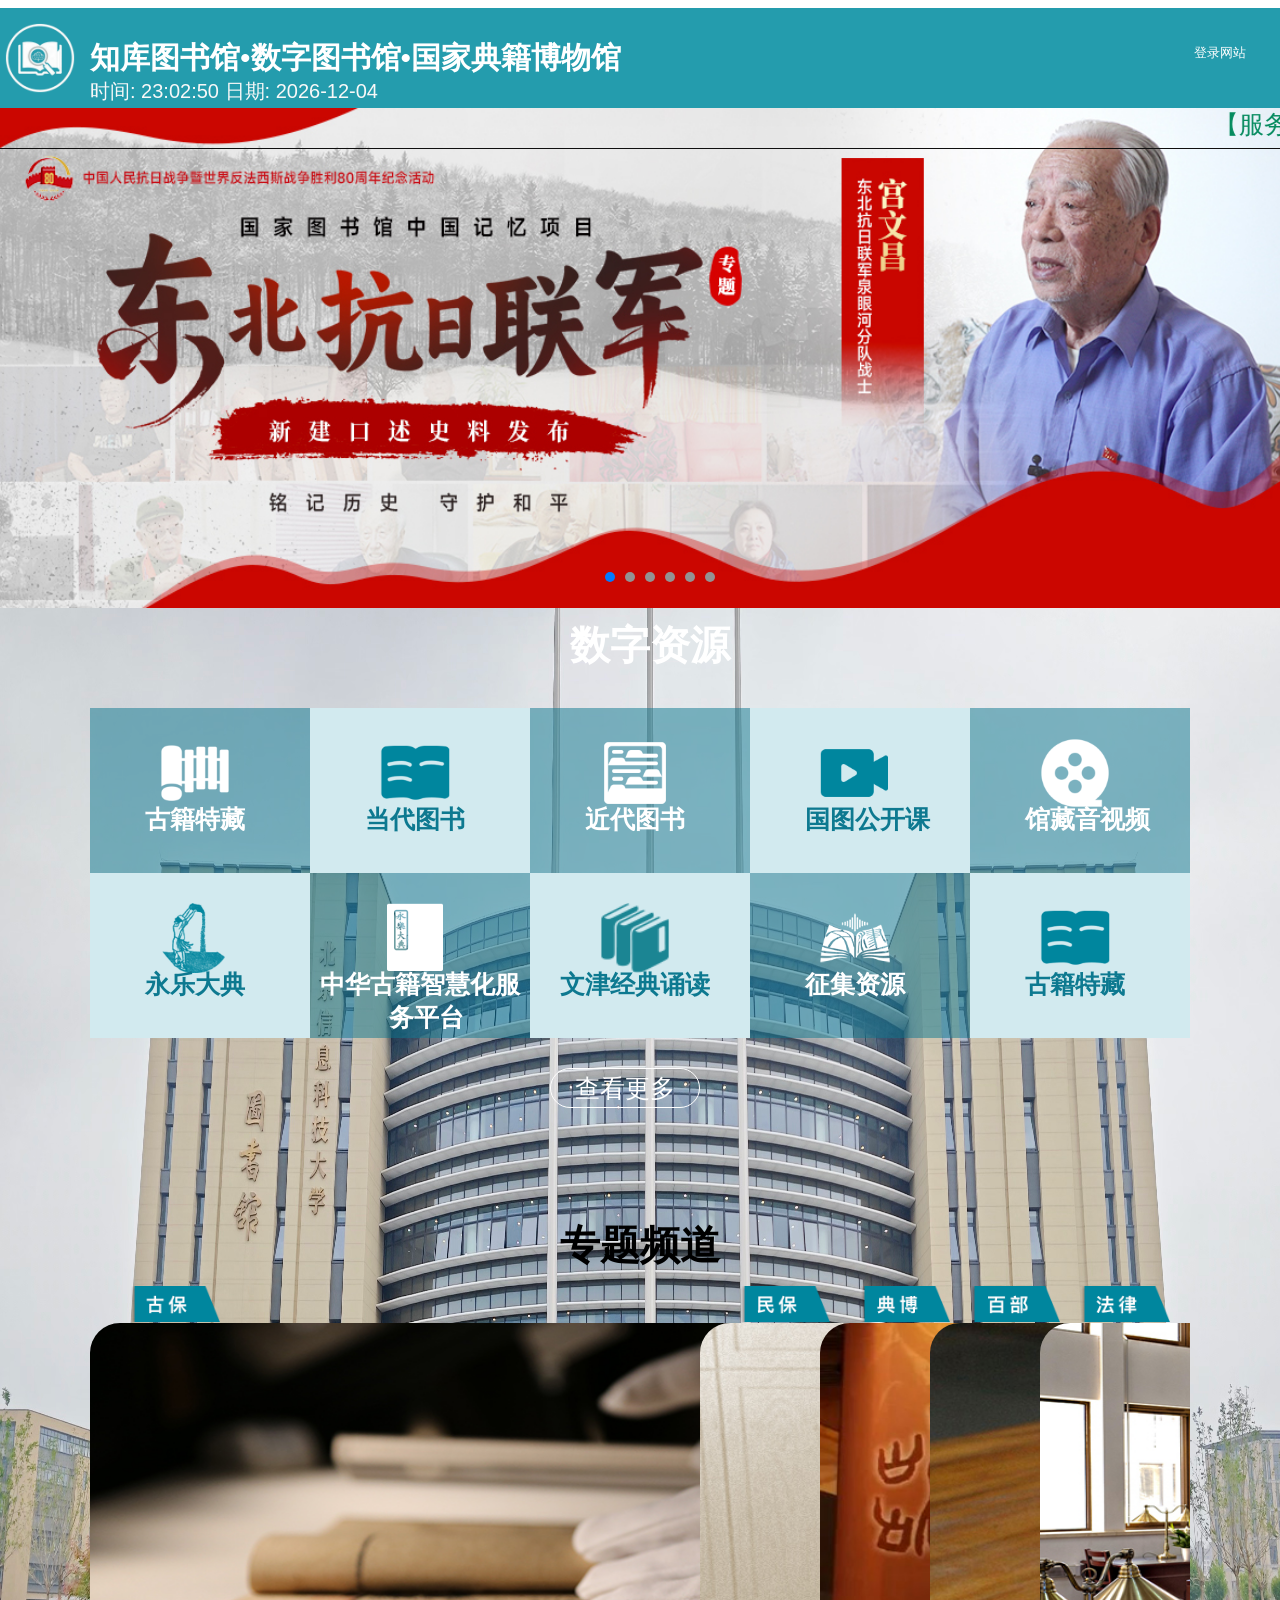
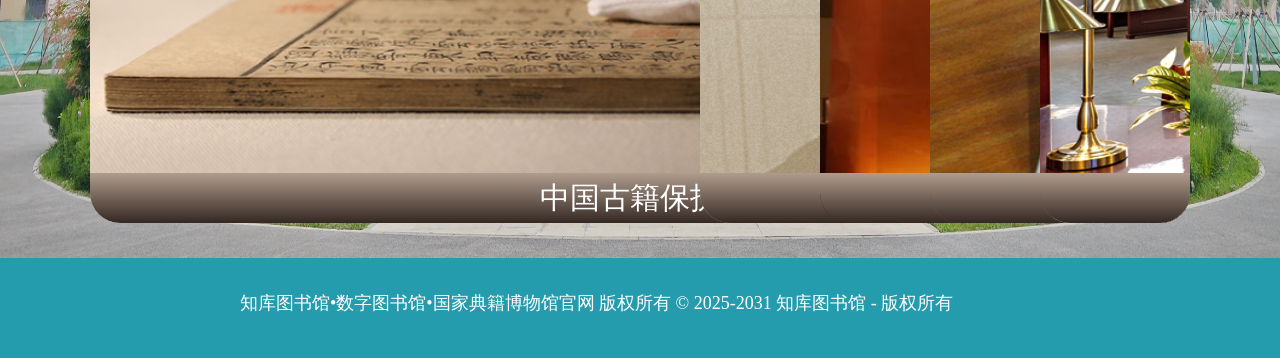
<file: index.html>
<!doctype html>
<html>
<head>
<meta charset="utf-8">
<title>知库图书馆官网-网站首页</title>
<link rel="icon" href="./logo.jpg"><!--title标签旁边图片的引入-->
<link rel="stylesheet" href="./publice.css"><!--外部样式文件的引入-->
<link rel="stylesheet" href="./index.css">
</head>
<style>
body {
    width: 1300px;
    height: 1950px;
    border: none;
    position: absolute;
    top: 0px;
    left: -650px;
    margin-left: 50%;
}
.sol {
    width: 1298px;
    height: 40px;
    border-bottom:1px solid #0f0f0f;
    z-index: 1000;
    position: absolute;
    top: 100px;
    left: 0px;
}
#axz {
    font-size: 25px;
    color: rgb(6, 139, 95);
}
</style>
<body>
    <!--网页导航栏-->
    <header class="title">
        <img class="logo" src="./logox.png" alt="">
        <p class="title-name">知库图书馆•数字图书馆•国家典籍博物馆</p>
        <button id="login" class="login">登录网站</button>
        <script src="./yemiantiaozhuan.js"></script>
        <div id="clock">加载中...
            <script src="./sz.js"></script>
        </div>
    </header>
    <main>
   <div class="carousel">
    <iv class="carousel-inner">
      <!-- 轮播图幻灯片 -->
      <div class="carousel-item active">
        <img class="slide" src="./lu1.jpg" alt="Slide 1">
      </div>
      <div class="carousel-item">
        <img class="slide" src="./lu2.jpg" alt="Slide 2">
      </div>
      <div class="carousel-item">
        <img class="slide" src="./lu3.jpg" alt="Slide 3">
      </div>
      <div class="carousel-item">
        <img class="slide" src="./lu4.jpg" alt="Slide 4">
      </div>
      <div class="carousel-item">
        <img class="slide" src="./lu5.jpg" alt="Slide 5">
      </div>
      <div class="carousel-item">
        <img class="slide" src="./lu6.jpg" alt="Slide 6">
      </div>
    </iv>

    <!-- 轮播图指示符 -->
    <ul class="carousel-indicators">
      <li class="active"></li>
      <li></li>
      <li></li>
      <li></li>
      <li></li>
      <li></li>
    </ul>
    <script src="./lunbotu.js"></script>
  </div>
  <!--数字板块整体内容-->
  <main class="content-wrapper" style="background-color: rgb(253, 253, 253);">
        <img class="di" src="./a3.jpg" alt="">
    <p class="q">数字资源</p>
    <div class="ts">
        <main class="lj">
            <div class="tz">
                <img class="szt" src="./s1.png" alt="">
                <p class="szz">古籍特藏</p>
                    <p class="szzbz">
该库可提供综合性数字化
古籍特藏文献，包括本馆
建设的古籍特藏、外馆文
献资源，以及古籍全文..	
</p>
            </div>
            <div class="tzg">
                <img class="sztg" src="./s2.png" alt="">
                <p class="szzg">当代图书</p>
                    <p class="szzbzg">
该库汇集精选面向出版单位
征集的电子图书等资源，以
人文社科及科普类为主，用
户登录后可在...			
</p>
            </div>
        </main>
        <main class="lja">
            <div class="tz">
                <img class="szt" src="./s3.png" alt="">
                <p class="szz">近代图书</p>
                    <p class="szzbz">
本栏目下有10万余册电子图
书，多为近现代图书资源，
内容包括文学小说、哲学历
史，人物传记、..
</p>
            </div>
            <div class="tzg">
                <img class="sztg" src="./s4.png" alt="">
                <p class="szzg">国图公开课</p>
                    <p class="szzbzg">
该库为读者提供民国时期文
献在线资源服务，包含民国
图书、民国期刊，民国报纸
和民国法律资源...	
</p>
            </div>
        </main>
        <main class="ljb">
            <div class="tz">
                <img class="szt" src="./s5.png" alt="">
                <p class="szz">馆藏音视频</p>
                    <p class="szzbz">
该平台依托国家图书馆的馆
藏海量资源，设立了专题课
程和读书推荐等栏目，面向
公众推送多样...
</p>
            </div>
        </main>

        <main class="ljc">
            <div class="wwq">
                <img class="wwe" src="./s6.png" alt="">
                <p class="wwr">永乐大典</p>
                    <p class="wwrz">
该库是《永乐大典》系统性
保护研究整理工程的组成部
分，第一辑收录国家图书馆
藏《永乐大典》..	
</p>
            </div>
            <div class="aaz">
                <img class="aax" src="./s7.png" alt="">
                <p class="aac" style="left: 10px; white-space: pre;">中华古籍智慧化服
           务平台</p>
                    <p class="aav">
集中展示国家图书馆主办并
联合全国图书馆界共同参与
的文津图书相关内容。
</p>
            </div>
        </main>

        <main class="ljl">
            <div class="wwq">
                <img class="wwe" src="./s8.png" alt="">
                <p class="wwr" style="left: 30px;">文津经典诵读</p>
                    <p class="wwrz">
包含国家图书馆特色系列讲
座，以及馆藏音频、视频等
数字资源读物，面向开课公
众提供公益视听服务。	
</p>
            </div>
            <div class="aaz">
                <img class="aax" src="./s9.png" alt="">
                <p class="aac">征集资源</p>
                    <p class="aav">
每日为读者介绍一首古代诗
词，配以朗诵音频、诗词译
文、全文、馆藏版本等内容。	
</p>
            </div>
        </main>

        <main class="ljs">
            <div class="wwq">
                <img class="wwe" src="./s2.png" alt="">
                <p class="wwr">古籍特藏</p>
                    <p class="wwrz">
该平台是全国智慧图书馆体
系建设重要成果，致力于为
社会公众提供开放共享、全
面多元的古籍资...		
</p>
            </div>
        </main>
    </div>
  </main>
  <button class="gz">查看更多</button>
    <p class="yn">专题频道</p>
  <main class="tb">
    <!-- 图书馆五层文件框内容 -->
    <div class="lk1">
        <img class="lkt1" src="./di1.jpg" alt="">
        <img class="mh" src="./df1.png" alt="">
        <div class="ha">
            <p class="hf">中国古籍保护网</p>
        </div>
    </div>
    <div class="lk2">
        <img class="lkt2" src="./di2.jpg" alt="">
        <img class="mh2" src="./df2.png" alt="">
        <div class="ha">
            <p class="hf">革命文献与民国时期文献保护网</p>
        </div>
    </div>
    <div class="lk3">
        <img class="lkt3" src="./di3.jpg" alt="">
        <img class="mh3" src="./df3.png" alt="">
        <div class="ha">
            <p class="hf">国家典籍博物馆网</p>
        </div>
    </div>
    <div class="lk4">
        <img class="lkt4" src="./di4.jpg" alt="">
        <img class="mh4" src="./df4.png" alt="">
        <div class="ha">
            <p class="hf">中华传统文化百部经典</p>
        </div>
    </div>
    <div class="lk5">
        <img class="lkt5" src="./di5.jpg" alt="">
        <img class="mh5" src="./df5.png" alt="">
        <div class="ha">
            <p class="hf">国家图书馆法律馆</p>
        </div>
    </div>
  </main>
  <main class="sol">
    <marquee id="axz" behavior="solid" direction="left">
【服务通知】本周六 9:00-16:00 图书馆系统升级，暂停借阅服务，电子资源 24 小时开放；《中国古代文学史新编》等 200 + 册新书已入库，检索系统可查，欢迎借阅～
11 月 5 日「经典名著读书会」招募中！共读《百年孤独》扫码报名得专属笔记，考研自习区每日 18:00 开放次日预约，文明借阅、安静阅读，共护书香空间～
开放时间：周一至周五 8:30-21:00 | 周末及节假日 9:00-18:00，图书到期前 3 天可线上续借，馆藏古籍数字化成果已上线，登录数字资源板块解锁文化宝藏！
春读草木，夏读星夜，秋读山河，冬读岁月 —— 图书馆伴你四季阅读，新书持续上架、读书会 / 少儿绘本活动定期开展，愿每一次翻阅都有新收获。
中秋书香月｜传统节日主题书单已更新，线下借阅赠定制书签；2024 届毕业生可延长借阅至 7 月 30 日，凭学生证办理，祝读有所获、前程似锦！
    </marquee>
  </main>
  <footer class="other">
    <p class="foo">知库图书馆•数字图书馆•国家典籍博物馆官网 版权所有 © 2025-2031 知库图书馆 - 版权所有 </p>
  </footer>
</body>
</html>
</file>
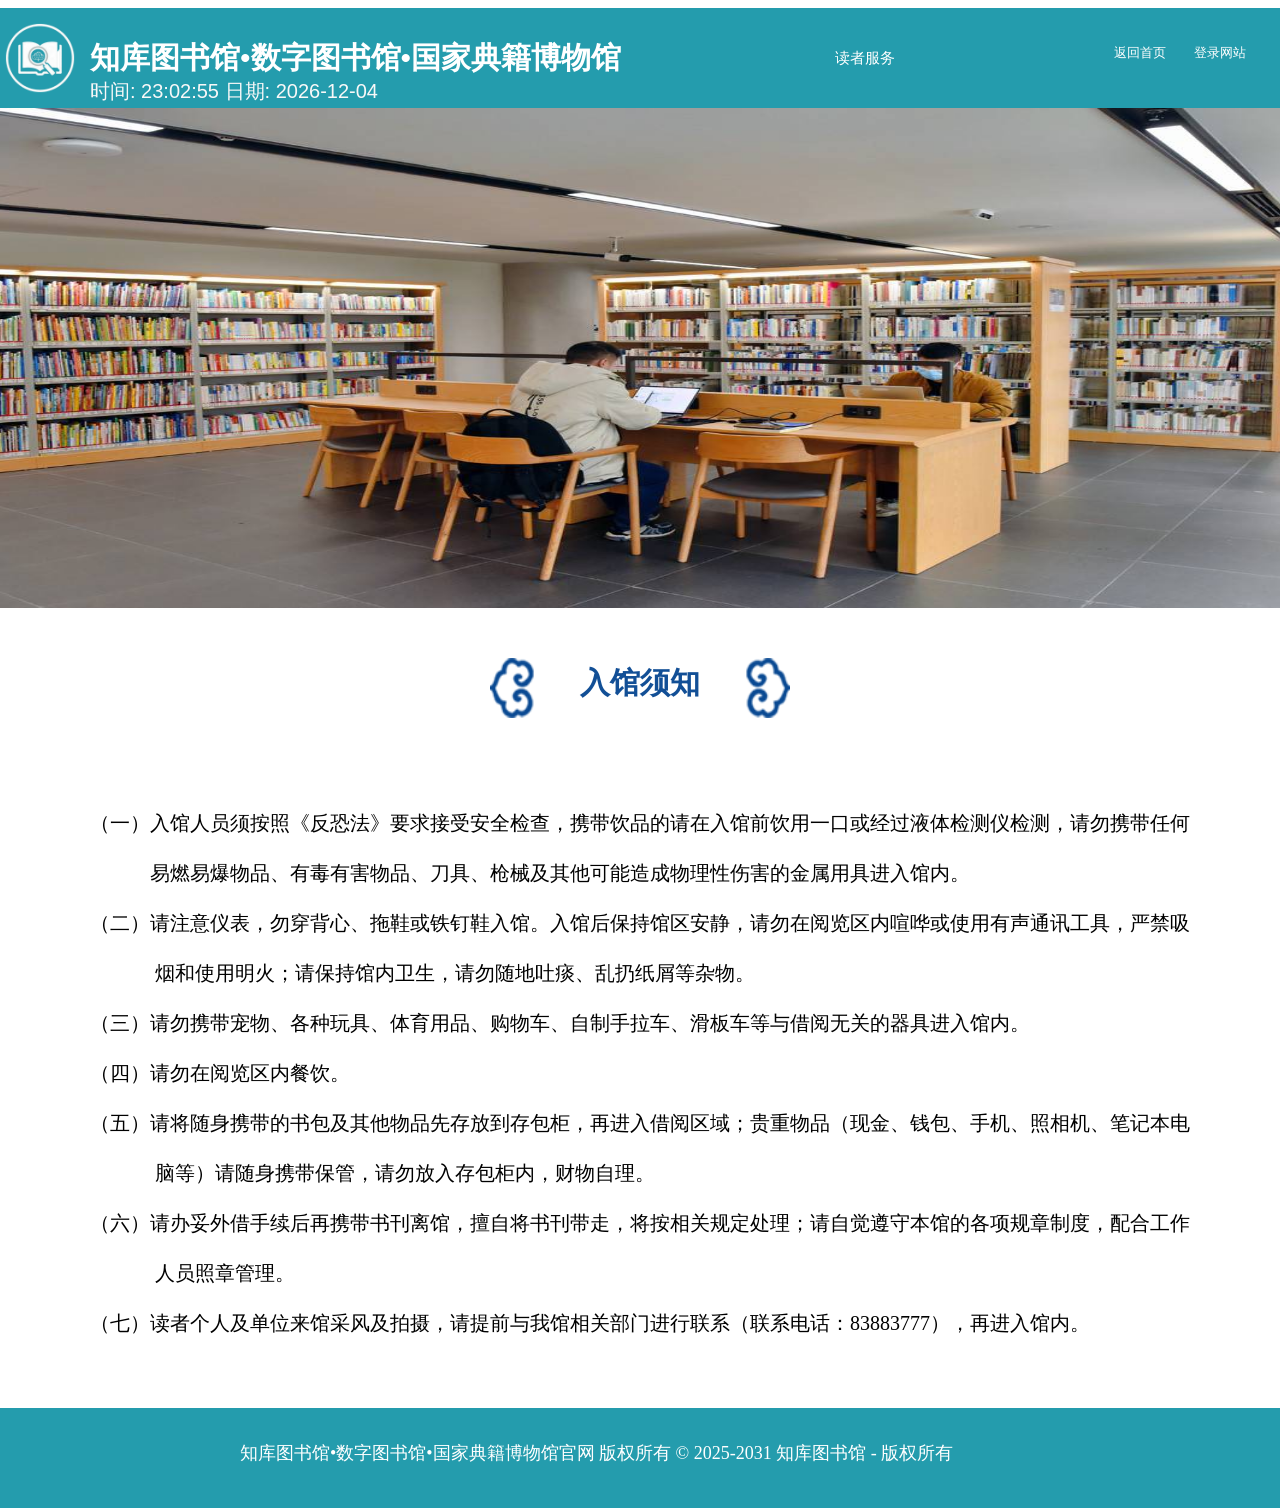
<file: cankaozixun.html>
<!doctype html>
<html>
<head>
<meta charset="utf-8">
<title>知库图书馆官网-参考咨询</title>
<link rel="icon" href="./logo.jpg">
<link rel="stylesheet" href="./publice.css">
<link rel="stylesheet" href="./cankaozixun.css">
</head>
<style>

</style>
<body style="height: 1500px;">
    <!--网页导航栏内容-->
     <header class="title">
        <img class="logo" src="./logox.png" alt="">
        <p class="title-name">知库图书馆•数字图书馆•国家典籍博物馆</p>
        <button id="login" class="login">登录网站</button>
        <button id="backp">返回首页</button>
        <script src="./yemiantiaozhuan.js"></script>
        <main class="es">
            <button class="xlb" id="xlb">读者服务</button>
            <div class="ek">
                <button id="aa">附近图书馆</button>
                <button id="ab">数字图书馆</button>
                <button id="ac">参考咨询</button>
                <script src="./syb.js"></script>
            </div>
        </main>
        <div id="clock">加载中...
            <script src="./sz.js"></script>
        </div>
    </header>
    <!--顶部宣传图内容-->
    <main class="ui">
        <img src="./ik.jpg" alt="">
    </main>
    <main class="ij">
        <img src="./lodo.png" alt="">
<!--入馆须知内容-->
        <p class="eh">入馆须知</p>
    </main>
    <main class="jj">
        <p class="ko">
（一）入馆人员须按照《反恐法》要求接受安全检查，携带饮品的请在入馆前饮用一口或经过液体检测仪检测，请勿携带任何
            易燃易爆物品、有毒有害物品、刀具、枪械及其他可能造成物理性伤害的金属用具进入馆内。
（二）请注意仪表，勿穿背心、拖鞋或铁钉鞋入馆。入馆后保持馆区安静，请勿在阅览区内喧哗或使用有声通讯工具，严禁吸
             烟和使用明火；请保持馆内卫生，请勿随地吐痰、乱扔纸屑等杂物。
（三）请勿携带宠物、各种玩具、体育用品、购物车、自制手拉车、滑板车等与借阅无关的器具进入馆内。
（四）请勿在阅览区内餐饮。
（五）请将随身携带的书包及其他物品先存放到存包柜，再进入借阅区域；贵重物品（现金、钱包、手机、照相机、笔记本电
             脑等）请随身携带保管，请勿放入存包柜内，财物自理。
（六）请办妥外借手续后再携带书刊离馆，擅自将书刊带走，将按相关规定处理；请自觉遵守本馆的各项规章制度，配合工作
             人员照章管理。
（七）读者个人及单位来馆采风及拍摄，请提前与我馆相关部门进行联系（联系电话：83883777），再进入馆内。
        </p>
    </main>
<!--网页页脚-->
    <footer class="other">
    <p class="foo">知库图书馆•数字图书馆•国家典籍博物馆官网 版权所有 &copy; 2025-2031 知库图书馆 - 版权所有 </p>
</footer>
   
</body>
</html>
</file>
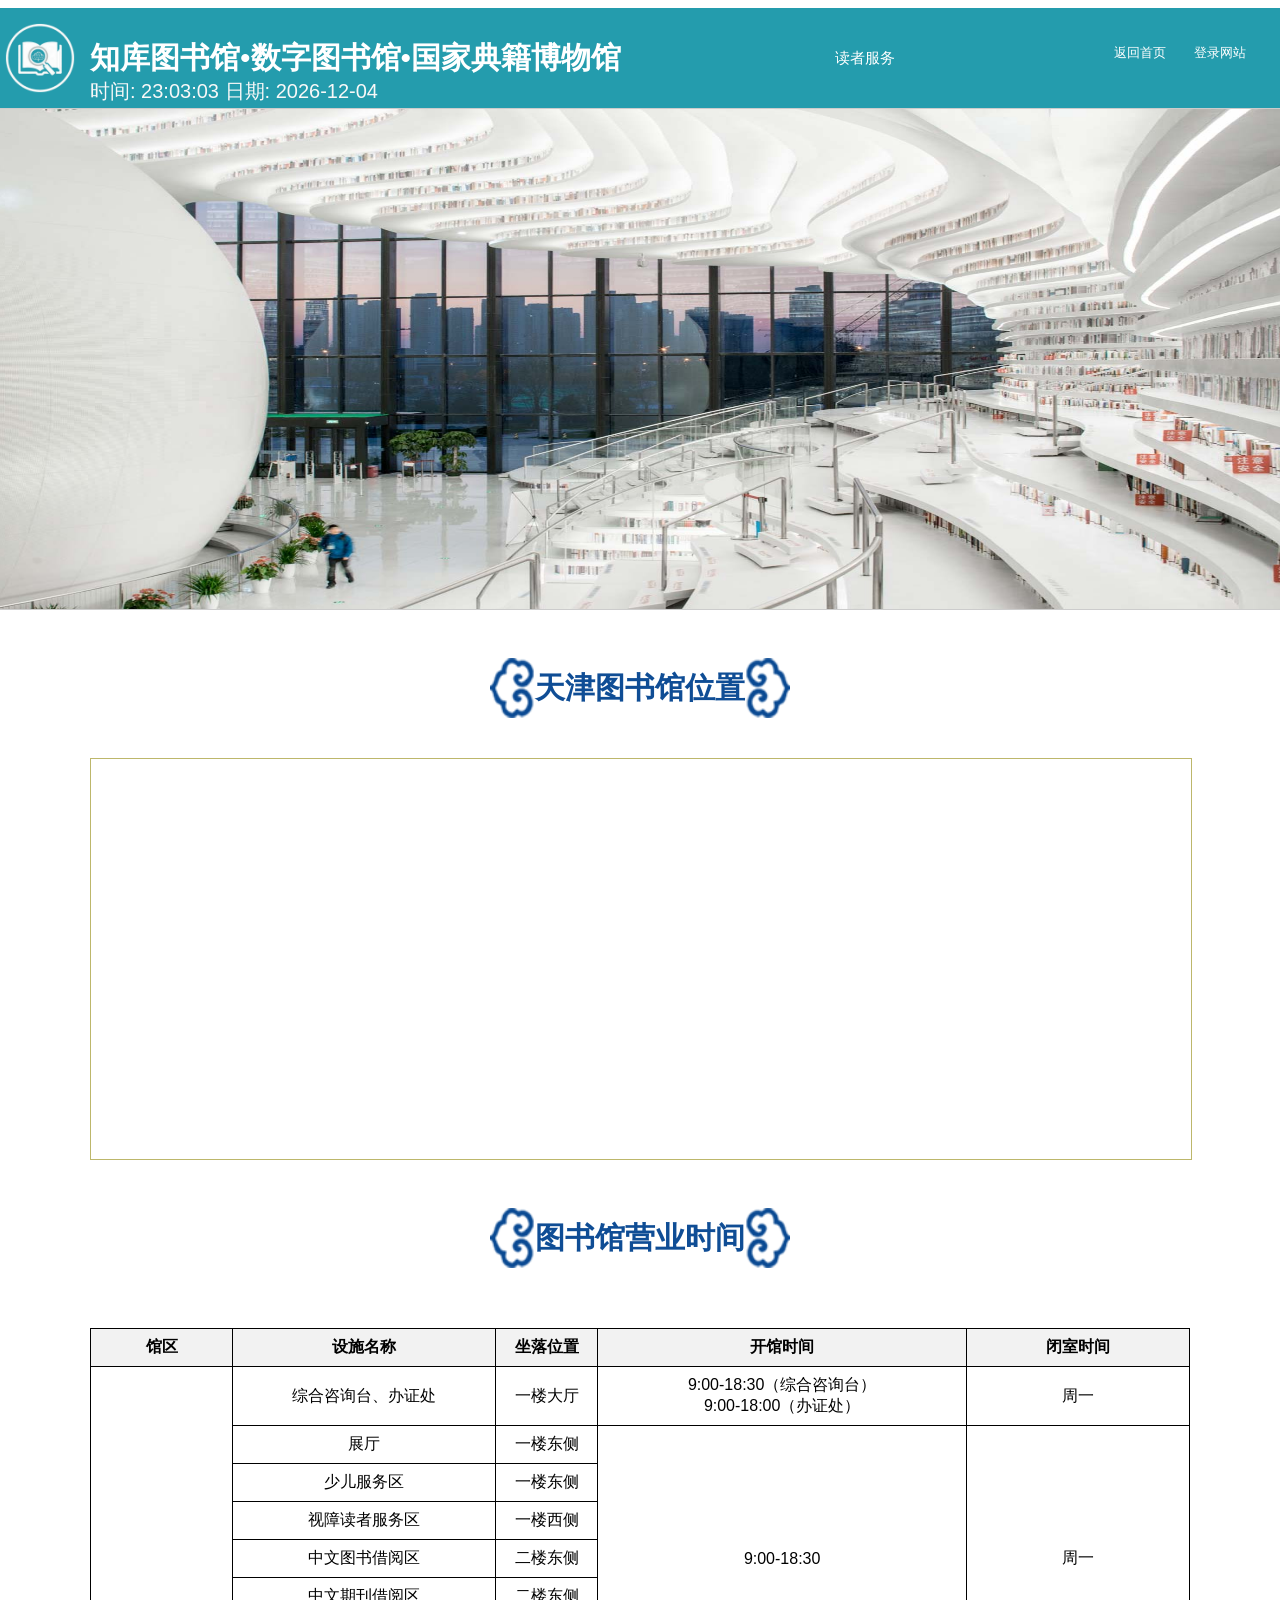
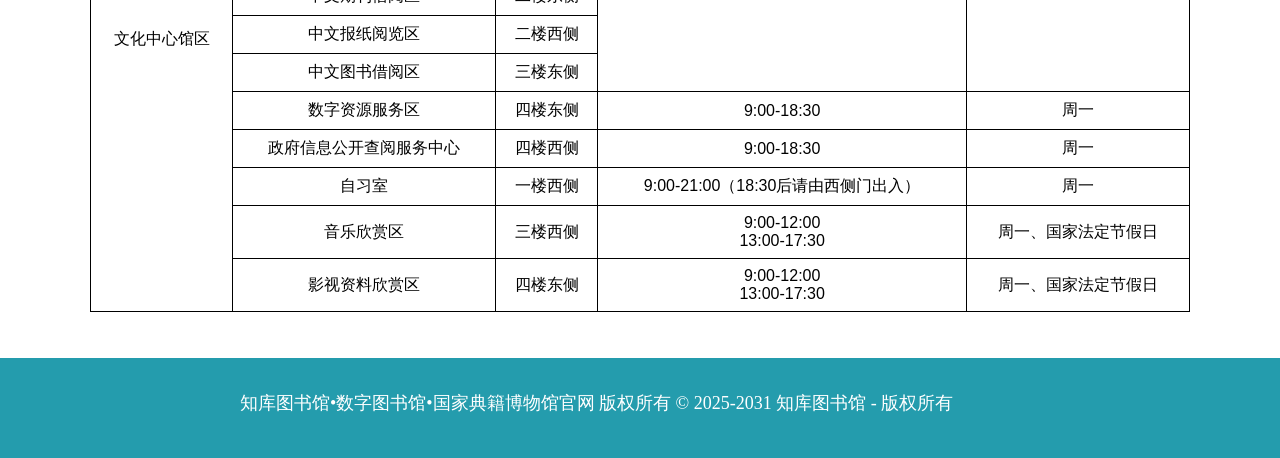
<file: fujintushuguan.html>
<!doctype html>
<html>
<head>
<meta charset="utf-8">
<title>知库图书馆官网-附近图书馆</title>
<link rel="icon" href="./logo.jpg">
<link rel="stylesheet" href="./publice.css">
<link rel="stylesheet" href="./fujintushuguan.css">
</head>
<style>

</style>
<body style="height: 2050px;">
<!--网页导航栏内容-->
    <header class="title">
        <img class="logo" src="./logox.png" alt="">
        <p class="title-name">知库图书馆•数字图书馆•国家典籍博物馆</p>
        <button id="login" class="login">登录网站</button>
        <button id="backp">返回首页</button>
        <script src="./yemiantiaozhuan.js"></script>
        <main class="es">
            <button class="xlb" id="xlb">读者服务</button>
            <div class="ek">
                <button id="aa">附近图书馆</button>
                <button id="ab">数字图书馆</button>
                <button id="ac">参考咨询</button>
                <script src="./syb.js"></script>
            </div>
        </main>
        <div id="clock">加载中...
            <script src="./sz.js"></script>
        </div>
    </header>
    <!--网页轮播宣传图内容-->
    <main class="ui">
        <div  class="carousel-container">
        <img src="./qq1.jpg" alt="Image 2" class="carousel-image">
        <img src="./qq7.jpg" alt="Image 3" class="carousel-image">
        <img src="./qq3.jpg" alt="Image 4" class="carousel-image">
        <img src="./qq4.jpg" alt="Image 5" class="carousel-image">
        <img src="./qq5.jpg" alt="Image 6" class="carousel-image">
        <img src="./qq6.png" alt="Image 6" class="carousel-image">
   </div>
   <script src="./lunbotub.js"></script>
    </main>
    <!--图书馆位置内容-->
    <main class="fx">
        <img class="fxi" src="./lodo.png" alt="">
        <p class="qa">天津图书馆位置</p>
    </main>
    <main class="sx">
        <iframe  src="https://ditu.amap.com/search?id=B001618YZ0&city=120103&geoobj=114.635804%7C38.225726%7C117.244023%7C39.570012&query_type=IDQ&query=%E5%A4%A9%E6%B4%A5%E5%9B%BE%E4%B9%A6%E9%A6%86(%E6%96%87%E5%8C%96%E4%B8%AD%E5%BF%83%E9%A6%86%E5%8C%BA)&zoom=8.94" frameborder="0"></iframe>
    </main>
<!--图书馆营业时间内容-->
    <main class="fxa">
        <img class="fxia" src="./lodo.png" alt="">
        <p class="qaa">图书馆营业时间</p>
    </main>
    <main>
    <table class="un">
        <thead>
            <tr>
                <th>馆区</th>
                <th>设施名称</th>
                <th>坐落位置</th>
                <th>开馆时间</th>
                <th>闭室时间</th>
            </tr>
        </thead>
        <tbody>
            <!-- 文化中心馆区 -->
            <tr>
                <td rowspan="14">文化中心馆区</td>
                <td>综合咨询台、办证处</td>
                <td>一楼大厅</td>
                <td>9:00-18:30（综合咨询台）<br/>9:00-18:00（办证处）</td>
                <td>周一</td>
            </tr>
            <tr>
                <td>展厅</td>
                <td>一楼东侧</td>
                <td rowspan="7">9:00-18:30</td>
                <td rowspan="7">周一</td>
            </tr>
            <tr>
                <td>少儿服务区</td>
                <td>一楼东侧</td>
            </tr>
            <tr>
                <td>视障读者服务区</td>
                <td>一楼西侧</td>
            </tr>
            <tr>
                <td>中文图书借阅区</td>
                <td>二楼东侧</td>
            </tr>
            <tr>
                <td>中文期刊借阅区</td>
                <td>二楼东侧</td>
            </tr>
            <tr>
                <td>中文报纸阅览区</td>
                <td>二楼西侧</td>
            </tr>
            <tr>
                <td>中文图书借阅区</td>
                <td>三楼东侧</td>
            </tr>
            <tr>
                <td>数字资源服务区</td>
                <td>四楼东侧</td>
                <td>9:00-18:30</td>
                <td>周一</td>
            </tr>
            <tr>
                <td>政府信息公开查阅服务中心</td>
                <td>四楼西侧</td>
                <td>9:00-18:30</td>
                <td>周一</td>
            </tr>
            <tr>
                <td>自习室</td>
                <td>一楼西侧</td>
                <td>9:00-21:00（18:30后请由西侧门出入）</td>
                <td>周一</td>
            </tr>
            <tr>
                <td>音乐欣赏区</td>
                <td>三楼西侧</td>
                <td>9:00-12:00<br/>13:00-17:30</td>
                <td>周一、国家法定节假日</td>
            </tr>
            <tr>
                <td>影视资料欣赏区</td>
                <td>四楼东侧</td>
                <td>9:00-12:00<br/>13:00-17:30</td>
                <td>周一、国家法定节假日</td>
            </tr>
        </tbody>
    </table>
    </main>
<!--网页页脚-->
    <footer class="other">
    <p class="foo">知库图书馆•数字图书馆•国家典籍博物馆官网 版权所有 © 2025-2031 知库图书馆 - 版权所有 </p>
  </footer>
    
</body>
</html>
</file>
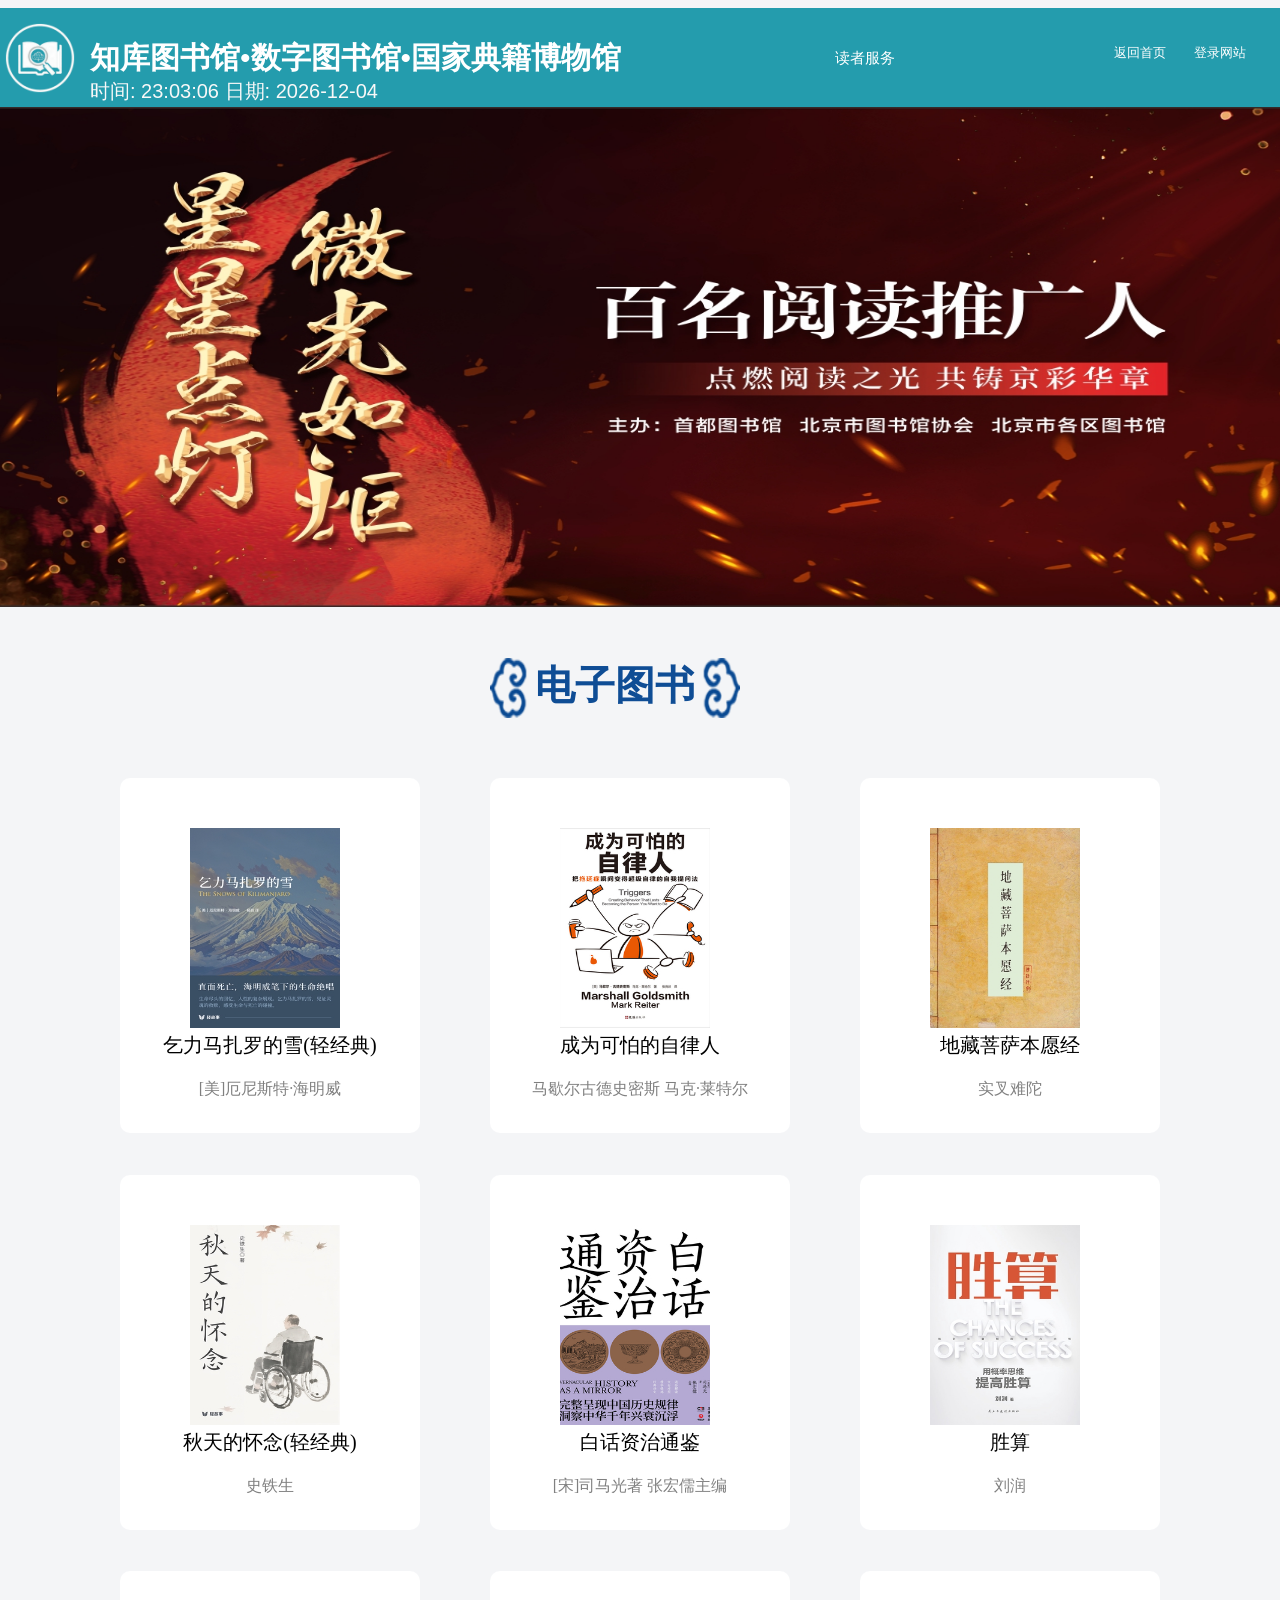
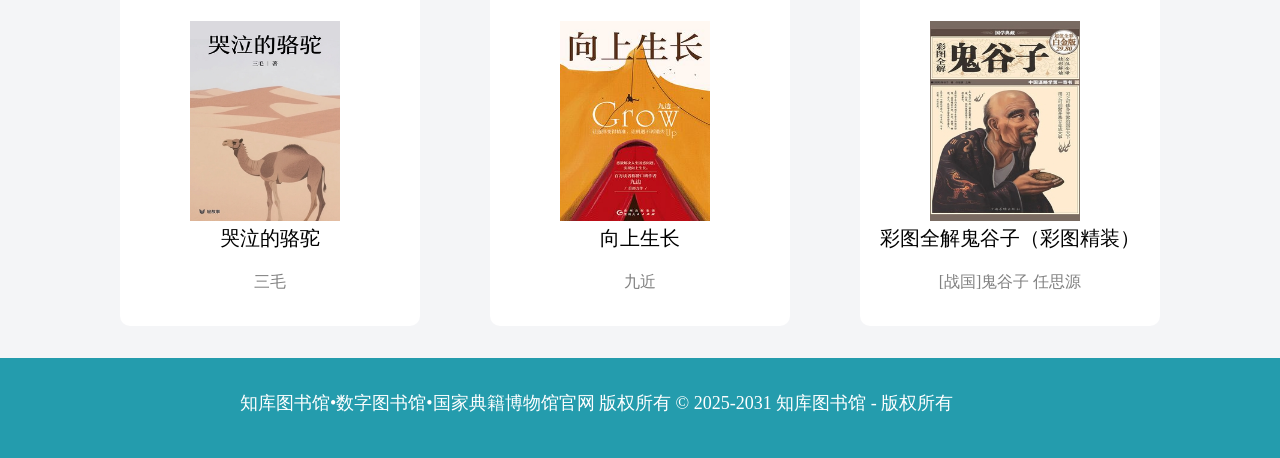
<file: shuzitushuguan.html>
<!doctype html>
<html>
<head>
<meta charset="utf-8">
<title>知库图书馆官网-数字图书馆</title>
<link rel="icon" href="./logo.jpg">
<link rel="stylesheet" href="./publice.css">
<link rel="stylesheet" href="./shuzitushuguan.css">
</head>
<style>

</style>
<body style="background-color: #f4f5f7; height: 2050px;">
    <!--网页导航栏内容-->
    <header class="title">
        <img class="logo" src="./logox.png" alt="">
        <p class="title-name">知库图书馆•数字图书馆•国家典籍博物馆</p>
        <button id="login" class="login">登录网站</button>
        <button id="backp">返回首页</button>
        <script src="./yemiantiaozhuan.js"></script>
        <main class="es">
            <button class="xlb" id="xlb">读者服务</button>
            <div class="ek">
                <button id="aa">附近图书馆</button>
                <button id="ab">数字图书馆</button>
                <button id="ac">参考咨询</button>
                <script src="./syb.js"></script>
            </div>
        </main>
        <div id="clock">加载中...
            <script src="./sz.js"></script>
        </div>
    </header>
    <!--网页轮播宣传图-->
    <div  class="carousel-container">
        <img src="./ll1.jpg" alt="Image 2" class="carousel-image">
        <img src="./ll2.jpg" alt="Image 3" class="carousel-image">
        <img src="./ll3.jpg" alt="Image 4" class="carousel-image">
        <img src="./ll4.jpg" alt="Image 5" class="carousel-image">
        <img src="./ll5.png" alt="Image 6" class="carousel-image">
        <img src="./ll7.png" alt="Image 6" class="carousel-image">
        <img src="./ll6.jpg" alt="Image 6" class="carousel-image">
        <script src="./lunbotub.js"></script>
   </div>
<!--电子图书内容-->
   <main class="uh">
       <img class="ev" src="./lodo.png" alt="">
       <p class="td">电子图书</p>
   </main>
   <main class="suk">
    <div class="h">
        <img class="hi" src="./hu.jpg" alt="">
        <p class="hc">乞力马扎罗的雪(轻经典)</p>
        <p class="hv">[美]厄尼斯特·海明威</p>
    </div>
    <div class="h">
        <img class="hi" src="./hu2.jpg" alt="">
        <p class="hc">成为可怕的自律人</p>
        <p class="hv">马歇尔古德史密斯 马克·莱特尔</p>
    </div>
    <div class="h">
        <img class="hi" src="./hu3.jpg" alt="">
        <p class="hc">地藏菩萨本愿经</p>
        <p class="hv">实叉难陀</p>
    </div>
    <div class="h">
        <img class="hi" src="./hu4.jpg" alt="">
        <p class="hc">秋天的怀念(轻经典)</p>
        <p class="hv">史铁生</p>
    </div>
    <div class="h">
        <img class="hi" src="./hu5.jpg" alt="">
        <p class="hc">白话资治通鉴</p>
        <p class="hv">[宋]司马光著 张宏儒主编</p>
    </div>
    <div class="h">
        <img class="hi" src="./hu6.jpg" alt="">
        <p class="hc">胜算</p>
        <p class="hv">刘润</p>
    </div>
    <div class="h">
        <img class="hi" src="./hu7.jpg" alt="">
        <p class="hc">哭泣的骆驼</p>
        <p class="hv">三毛</p>
    </div>
    <div class="h">
        <img class="hi" src="./hu8.jpg" alt="">
        <p class="hc">向上生长</p>
        <p class="hv">九近</p>
    </div>
    <div class="h">
        <img class="hi" src="./hu9.jpg" alt="">
        <p class="hc">彩图全解鬼谷子（彩图精装）</p>
        <p class="hv">[战国]鬼谷子  任思源</p>
    </div>
   </main>
<!--网页页脚内容-->
    <footer class="other">
    <p class="foo">知库图书馆•数字图书馆•国家典籍博物馆官网 版权所有 © 2025-2031 知库图书馆 - 版权所有 </p>
  </footer>
</body>
</html>
</file>
<file: publice.css>
/*网页的主体的样式设计*/
body {
    width: 1300px;
    height: 1950px;
    border: none;
    position: absolute;
    top: 0px;
    left: -650px;
    margin-left: 50%;
}
.title {
    width: 100%;
    height: 100px;
    background-color: #249cad;
    position: absolute;
    top: 0px;
    left: 0px;
}
.logo {
    width: 70px;
    height: 70px;
    position: absolute;
    top: 15px;
    left: 15px;
}
.title-name {
    font-size: 30px;
    font-family: 楷体;
    font-weight: 800;
    color: white;
    position: absolute;
    top: 0px;
    left: 100px;
}
.login {
    width: 100px;
    height: 50px;
    background-color: transparent;
    color: white;
    position: absolute;
    top: 20px;
    right: 20px;
    border: none;
}
.login:hover {
    cursor: pointer;
    color:rgb(255, 255, 255,0.7);
}
#backp {
    width: 100px;
    height: 50px;
    background-color: transparent;
    color: white;
    position: absolute;
    top: 20px;
    right: 100px;
    border: none;
}
#backp:hover {
    cursor: pointer;
    color:rgb(255, 255, 255,0.7);
}
/*下拉菜单*/
.es {
    z-index: 100;
    width: 150px;
    height: 250px;
    border: none;
    position: absolute;
    top: 0px;
    left: 800px;
}
.es:hover .ek button{
    display: block;
}
.xlb {
    background-color: transparent;
    border: none;
    font-size: 15px;
    font-weight: 400;
    color: white;
    width: 100%;
    height: 100px;
}
.xlb:hover {
    cursor: pointer;
    color: rgb(187, 187, 187);
}
.ek {
    width: 100%;
    height: 150px;
    border: none;
    position: absolute;
    top: 100px;
    display: grid;
    grid-template-columns: repeat(1, 1fr);
    grid-template-rows: repeat(3, 1fr);
    grid-gap: 0px;
}
.ek button {
    display: none;
    color: black;
    border-top: none;
    border-left: none;
    border-right: none;
    border-bottom:0.2px solid rgb(212, 212, 212);
    width: 100%;
    height: 50px;
    background-color: white;
}
.ek button:hover {
    cursor: pointer;
    background-color: rgb(238, 238, 238);
}
#clock {
    font-size: 20px;
    font-family: Arial, sans-serif;
    color: #f8f8f8;
    position: absolute;
    top: 70px;
    left: 100px;
}
</file>
<file: index.css>
/* 轮播图样式设计 */
.carousel {
    border: none;
    position: absolute;
    top: 100px;
    left: 50%; 
    transform: translateX(-50%); 
    width: 1300px;
    height: 500px;
    margin: 0 auto;
    overflow: hidden;
    background-color: transparent;
}
.carousel-inner {
    position: absolute;
    width: 1300px;
    height: 500px;
    overflow: hidden;
}
.carousel-item {
    position: absolute;
    width: 100%; 
    height: 100%; 
    object-fit: cover;
    opacity: 0;
    transition: opacity 0.5s ease-in-out;
}

.carousel-item.active {
    opacity: 1;
}
.carousel-indicators {
    position: absolute;
    bottom: 10px;
    left: 50%;
    transform: translateX(-50%);
    display: flex;
    justify-content: center;
    gap: 10px;
}

.carousel-indicators li {
    width: 10px;
    height: 10px;
    border-radius: 50%;
    background-color: #939393;
    cursor: pointer;
    overflow: hidden;
}

.carousel-indicators li.active {
    background-color: #007bff;
}
.carousel-content {
    position: absolute;
    top: 50%;
    left: 50%;
    transform: translate(-50%, -50%);
    text-align: center;
    color: white;
}

.carousel-content h2 {
    font-size: 36px;
    margin-bottom: 20px;
}

.carousel-content p {
    font-size: 18px;
    margin-bottom: 20px;
}
.carousel-thumbnails {
    position: absolute;
    top: 0;
    right: 0;
    transform: translateX(100%);
    width: 200px;
    height: 500px;
    overflow-y: auto;
}

.carousel-thumbnails img {
    width: 100%;
    height: auto;
    object-fit: cover;
    cursor: pointer;
    margin-bottom: 5px;
}
.slide {
    width: 1300px;
    height: 500px;
}
.content-wrapper {
    width: 100%;
    height: 1300px;
    border: none;
    position: absolute;
    top: 600px;
    left: 0px;
}
.di {
    width: 100%;
    height: 100%;
    position: absolute;
    top: 0px;
    left: 0px;
    z-index: 1;
}
.q {
    z-index: 100;
    font-size: 40px;
    font-weight: 700;
    color: white;
    position: absolute;
    top: -30px;
    left: 580px;
}
.ts {
    width: 1100px;
    height: 330px;
    border: none;
    z-index: 100;
    position: absolute;
    top: 100px;
    left: 100px;
    overflow: hidden;
}
.lj {
    width: 440px;
    height: 165px;
    border:none;
    position: absolute;
    top: 0px;
    left: 0px;
}
/*第一个样式设计*/
.tz {
    width: 220px;
    height: 165px;
    background-color: rgb(13, 121, 144,0.5);
    position: absolute;
    top: 0px;
    left: 0px;
}
.szt {
    width: 70px;
    height: 70px;
    position: absolute;
    top: 30px;
    left: 70px;
}
.szz {
    font-size: 25px;
    font-weight: 700;
    color: white;
    position: absolute;
    top: 70px;
    left:55px;
}
.szzbz {
    font-size: 15px;
    white-space: pre;
    color: white;
    position: absolute;
    top: 0px;
    left: 20px;
    display: none;
}
/*隐藏图字显示解释*/
.tz:hover  .szt,
.tz:hover  .szz{
    display: none;
}
.tz:hover .szzbz{
    cursor: pointer;
    display: block;
}
/*第二个样式设计*/
.tzg {
    width: 220px;
    height: 165px;
    background-color: #d2eaef;
    position: absolute;
    top: 0px;
    left: 220px;
}
.sztg {
    width: 70px;
    height: 70px;
    position: absolute;
    top: 30px;
    left: 70px;
}
.szzg {
    font-size: 25px;
    font-weight: 700;
    color:rgb(13, 121, 144);
    position: absolute;
    top: 70px;
    left:55px;
}
.szzbzg {
    font-size: 15px;
    white-space: pre;
    color: rgb(13, 121, 144);
    position: absolute;
    top: 3px;
    left: 20px;
    display: none;
}
/*隐藏图字显示解释*/
.tzg:hover{
    transition-delay: 2s; 
}
.tzg:hover .sztg{
    cursor: pointer;
    display: none;
}
.tzg:hover .szzg{
    cursor: pointer;
    display: none;
}
.tzg:hover .szzbzg{
    cursor: pointer;
    display: block;
}
.lja {
    position: absolute;
    top: 0px;
    left: 440px;
}
/*第三个样式设计*/
.ljb {
    position: absolute;
    top: 0px;
    left: 880px;
}
/*第四个样式设计*/
.ljc {
    width: 440px;
    height: 165px;
    border: none;
    position: absolute;
    top: 165px;
    left: 0px;
}
/*下一行*/
.wwq {
    width: 220px;
    height: 165px;
    background-color:#d2eaef;
    position: absolute;
    top: 0px;
    left: 0px;
}
.wwe {
    width: 70px;
    height: 70px;
    position: absolute;
    top: 30px;
    left: 70px;
}
.wwr {
    font-size: 25px;
    font-weight: 700;
    color: rgb(13, 121, 144);
    position: absolute;
    top: 70px;
    left:55px;
}
.wwrz {
    font-size: 15px;
    white-space: pre;
    color: rgb(13, 121, 144);
    position: absolute;
    top: 0px;
    left: 20px;
    display: none;
}
/*隐藏图字显示解释*/
.wwq:hover  .wwe,
.wwq:hover  .wwr{
    display: none;
}
.wwq:hover .wwrz{
    cursor: pointer;
    display: block;
}
/*右面的样式设计*/
.aaz {
    width: 220px;
    height: 165px;
    background-color: rgb(13, 121, 144,0.5);
    position: absolute;
    top: 0px;
    left: 220px;
}
.aax {
    width: 70px;
    height: 70px;
    position: absolute;
    top: 30px;
    left: 70px;
}
.aac {
    font-size: 25px;
    font-weight: 700;
    color:white;
    position: absolute;
    top: 70px;
    left:55px;
}
.aav {
    font-size: 15px;
    white-space: pre;
    color: white;
    position: absolute;
    top: 3px;
    left: 20px;
    display: none;
}
/*隐藏图字显示解释*/
.aaz:hover{
    transition-delay: 2s; 
}
.aaz:hover .aax{
    cursor: pointer;
    display: none;
}
.aaz:hover .aac{
    cursor: pointer;
    display: none;
}
.aaz:hover .aav{
    cursor: pointer;
    display: block;
}

.ljl {
    position: absolute;
    top: 165px;
    left: 440px;
}
.ljs {
    position: absolute;
    top: 165px;
    left: 880px;
}
.gz {
    background-color: transparent;
    z-index: 100;
    font-size: 25px;
    width: 150px;
    height: 40px;
    border: 1px solid white;
    color: white;
    border-radius: 30px;
    position: absolute;
    top: 1060px;
    left: 560px;
}
.gz:hover {
    cursor: pointer;
    color: black;
    border: none;
    background-color: rgb(255, 255, 255,0.7);
}
.yn {
    z-index: 100;
    font-size: 40px;
    font-weight: 700;
    color: rgb(0, 0, 0);
    position: absolute;
    top: 1170px;
    left: 570px;
}
.tb {
    overflow: hidden;
    border-radius: 30px;
    z-index: 100;
    width: 1100px;
    height: 565px;
    border: none;
    position: absolute;
    top: 1250px;
    left: 100px;
}
.lk1 {
    display: block;
    z-index: 15;
    border-radius: 30px;
    z-index: 100;
    width: 1100px;
    height: 500px;
    border: none;
    position: absolute;
    bottom:0px;
    left: 0px;
}
.lkt1 {
    border-radius: 30px;
    width: 100%;
    height: 100%;
}
.mh {
    width: 90px;
    position: absolute;
    top: -37px;
    left: 40px;
}
.ha {
    border-radius: 0px 0px 30px 30px;
    z-index: 30;
    width: 100%;
    height: 50px;
    background: linear-gradient(to bottom, #af9c8d, #342823);
    position: absolute;
    bottom: 0px;
}
.hf {
    font-size: 30px;
    color: white;
    font-weight: 400;
    position: absolute;
    top: -25px;
    left: 450px;
}
.lk2 {
    z-index: 20;
    border-radius: 30px;
    z-index: 100;
    width: 1100px;
    height: 500px;
    border: none;
    position: absolute;
    bottom: 0px;
    left: 610px;
    transition: transform 1s ease-in-out;
}
.lk2:hover .lk3{
    display: none;
}
.lk2:hover {
    transform: translateX(-610px);
}
.lkt2 {
    border-radius: 30px;
    width: 100%;
    height: 100%;
}
.mh2 {
    width: 90px;
    position: absolute;
    top: -37px;
    left: 40px;
}
.lk3 {
    z-index: 25;
    border-radius: 30px;
    z-index: 100;
    width: 1100px;
    height: 500px;
    border:none;
    position: absolute;
    bottom: 0px;
    left: 730px;
    transition: transform 1s ease-in-out;
}
.lk3:hover {
    transform: translateX(-730px);
}
.lkt3 {
    border-radius: 30px;
    width: 100%;
    height: 100%;
}
.mh3 {
    width: 90px;
    position: absolute;
    top: -37px;
    left: 40px;
}

.lk4 {
    z-index: 30;
    border-radius: 30px;
    z-index: 100;
    width: 1100px;
    height: 500px;
    border: none;
    position: absolute;
    bottom: 0px;
    left: 840px;
    transition: transform 1s ease-in-out;
}
.lk4:hover {
    transform: translateX(-840px);
}
.lkt4 {
    border-radius: 30px;
    width: 100%;
    height: 100%;
}
.mh4 {
    width: 90px;
    position: absolute;
    top: -37px;
    left: 40px;
}

.lk5 {
    z-index: 70;
    border-radius: 30px;
    z-index: 100;
    width: 1100px;
    height: 500px;
    border: none;
    position: absolute;
    bottom: 0px;
    left: 950px;
    transition: transform 1s ease-in-out;
}
.lk5:hover {
    transform: translateX(-950px);
}
.lkt5 {
    border-radius: 30px;
    width: 100%;
    height: 100%;
}
.mh5 {
    width: 90px;
    position: absolute;
    top: -37px;
    left: 40px;
}
.other {
    z-index: 100;
    width: 100%;
    height: 100px;
    background-color: #249cad;
    position: absolute;
    top: 1850px;
}
.foo {
    font-size: 18px;
    color: white;
    font-weight: 400;
    position: absolute;
    top: 15px;
    left: 250px;
}
</file>
<file: cankaozixun.css>
.ui {
    width: 100%;
    height: 500px;
    border: none;
    position: absolute;
    top: 100px;
    left: 0px;
}
.ui img {
    width: 100%;
    height: 100%;
}
.ij {
    width: 300px;
    height: 60px;
    border: none;
    position: absolute;
    top: 650px;
    left: 500px;
}
.ij img {
    width: 100%;
    height: 100%;
}
.eh {
    font-size: 30px;
    font-weight: 600;
    color: #124f96;
    position: absolute;
    top: -25px;
    left: 90px;
}
.jj {
    width: 1100px;
    height: 600px;
    border: none;
    position: absolute;
    top: 800px;
    left: 100px;
}
.ko {
    font-size: 20px;
    font-weight: 500;
    white-space: pre;
    line-height: 50px;
    position: absolute;
    top: -80px;
    left: 0px;
}
.other {
    z-index: 100;
    width: 100%;
    height: 100px;
    background-color: #249cad;
    position: absolute;
    top: 1400px;
}
.foo {
    font-size: 18px;
    color: white;
    font-weight: 400;
    position: absolute;
    top: 15px;
    left: 250px;
}
</file>
<file: fujintushuguan.css>
.ui {
    width: 100%;
    height: 500px;
    border: none;
    position: absolute;
    top: 100px;
    left: 0px;
}
/*轮播图样式设计*/
.carousel-container {
  width: 100%;
  height: 100%;
  border: 1px solid #ccc;
  overflow: hidden;
  position: relative;
}
.carousel-image {
  width: 100%;
  height: 100%;
  position: absolute;
  top: 0;
  left: 0;
  opacity: 0;
  transition: opacity 0.5s ease;
}
.carousel-image:first-child {
  opacity: 1;
}
.fx {
    width: 300px;
    height: 60px;
    border: none;
    position: absolute;
    top: 650px;
    left: 500px;
}
.fxi {
    width: 100%;
    height: 100%;
    position: absolute;
    top: 0;
    left: 0;
}
.qa {
    font-size: 30px;
    font-weight: 600;
    color: #0f4d95;
    position: absolute;
    top: -20px;
    left: 45px;
}
.sx {
    width: 1100px;
    height: 400px;
    border: 1px solid darkkhaki;
    position: absolute;
    top: 750px;
    left: 100px;
}
.sx iframe {
    width: 100%;
    height: 100%;
}
.fxa {
    width: 300px;
    height: 60px;
    border: none;
    position: absolute;
    top: 1200px;
    left: 500px;
}
.fxia {
    width: 100%;
    height: 100%;
    position: absolute;
    top: 0;
    left: 0;
}
.qaa {
    font-size: 30px;
    font-weight: 600;
    color: #0f4d95;
    position: absolute;
    top: -20px;
    left: 45px;
}
/*列表样式*/
.un {
    width: 1100px;
    height: 500px;
    position: absolute;
    top: 1320px;
    left: 100px;
}
table {
    width: 100%;
    height: 100%;
    border-collapse: collapse;
    font-family: Arial, sans-serif;
}
th, td {
    border: 1px solid #000;
    padding: 8px;
    text-align: center;
    }
th {
    background-color: #f2f2f2;
    font-weight: bold;
    }
.side-note {
    font-size: 0.8rem;
    color: #666;
    }
/*版权样式设计*/
.other {
    z-index: 100;
    width: 100%;
    height: 100px;
    background-color: #249cad;
    position: absolute;
    top: 1950px;
}
.foo {
    font-size: 18px;
    color: white;
    font-weight: 400;
    position: absolute;
    top: 15px;
    left: 250px;
}
</file>
<file: shuzitushuguan.css>
/*轮播图样式*/
.carousel-container {
  width: 100%;
  height: 500px;
  border:none;
  overflow: hidden;
  position: absolute;
  top: 99px;
  left: 0px;
}
.carousel-image {
  width: 100%;
  height: 100%;
  position: absolute;
  top: 0;
  left: 0;
  opacity: 0;
  transition: opacity 0.5s ease;
}
.carousel-image:first-child {
  opacity: 1;
}
.uh {
    width: 250px;
    height: 60px;
    border: none;
    position: absolute;
    top: 650px;
    left: 500px;
}
.ev {
    width: 100%;
    height: 100%;
    position: absolute;
    top: 0px;
    left: 0px;
}
.td {
    font-size: 40px;
    font-weight: 700;
    color: #0f4d95;
    position: absolute;
    top: -40px;
    left: 45px;
}
.suk {
    width: 1100px;
    height: 1180px;
    border: none;
    position: absolute;
    top: 750px;
    left: 100px;
    display: grid;
    grid-template-columns: repeat(3, 1fr);
    grid-template-rows: repeat(3, 1fr);
    grid-gap: 10px;
}
.h {
    margin-top: 20px;
    margin-left: 30px;
    width: 300px;
    height: 355px;
    background-color: white;
    border-radius: 10px;
    position: relative;
}
.h:hover {
    cursor: pointer;
    transform: scale(1.04);
}
.hi {
    width: 150px;
    height: 200px;
    position: relative;
    top: 50px;
    left: 70px;
}
.hc {
    margin-top: 50px;
    font-size: 20px;
    color: black;
    font-weight: 500;
    display: flex;
    justify-content: center;
}
.hv {
    color: gray;
    display: flex;
    justify-content: center;
    align-items: center;
}
.other {
    z-index: 100;
    width: 100%;
    height: 100px;
    background-color: #249cad;
    position: absolute;
    top: 1950px;
}
.foo {
    font-size: 18px;
    color: white;
    font-weight: 400;
    position: absolute;
    top: 15px;
    left: 250px;
}
</file>
